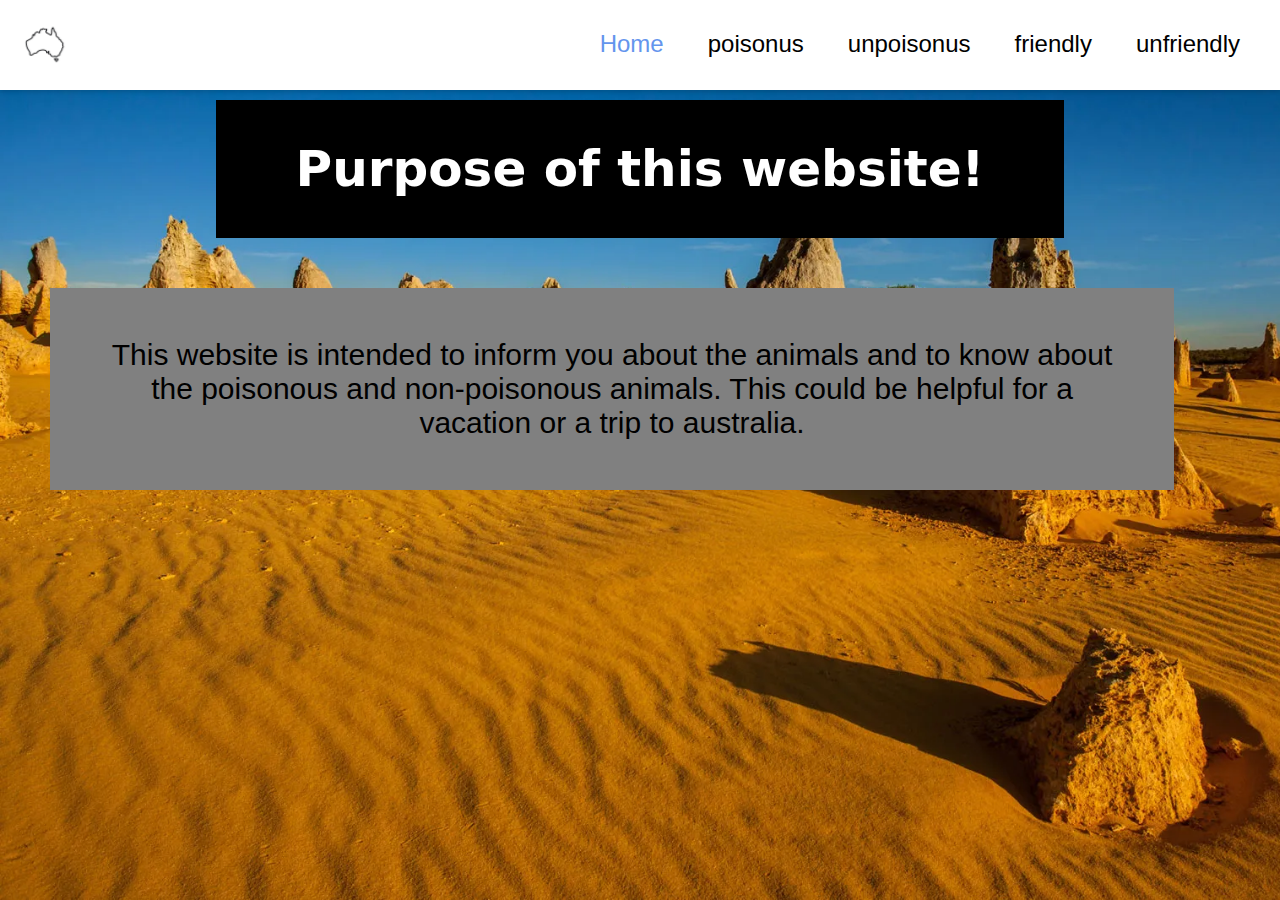
<file: index.html>
<!DOCTYPE html>
<html>
<head>
  <meta charset="UTF-8">
  <meta http-equiv="X-UA-Compatible" content="IE=edge">
  <meta name="viewport" content="width=device-width, initial-scale=1.0">
  <title>AustraliasAnimals</title>
  <link rel="stylesheet" href="style.css">
</head>
<body>
  <nav class="navLinks">
    <a href="./index.html"> <img src="./images/logo.jpg"alt="Icon"></a>
    <ul>
      <li><a class="active" href="./freindly.html">Home</a></li>
      <li><a href="./poisonus.html">poisonus</a></li>
      <li><a href="./unpoisonus.html">unpoisonus</a></li>
      <li><a href="./freindly.html">friendly</a></li>
      <li><a href="./unfriendly.html">unfriendly</a></li>
    </ul>
  </nav>
</body>


<h3>Purpose of this website!</h3>
<p class="homepage">This website is intended to inform you about the animals and to know about the poisonous and non-poisonous
   animals. This could be helpful for a vacation or a trip to australia.</p>
</html>
</file>
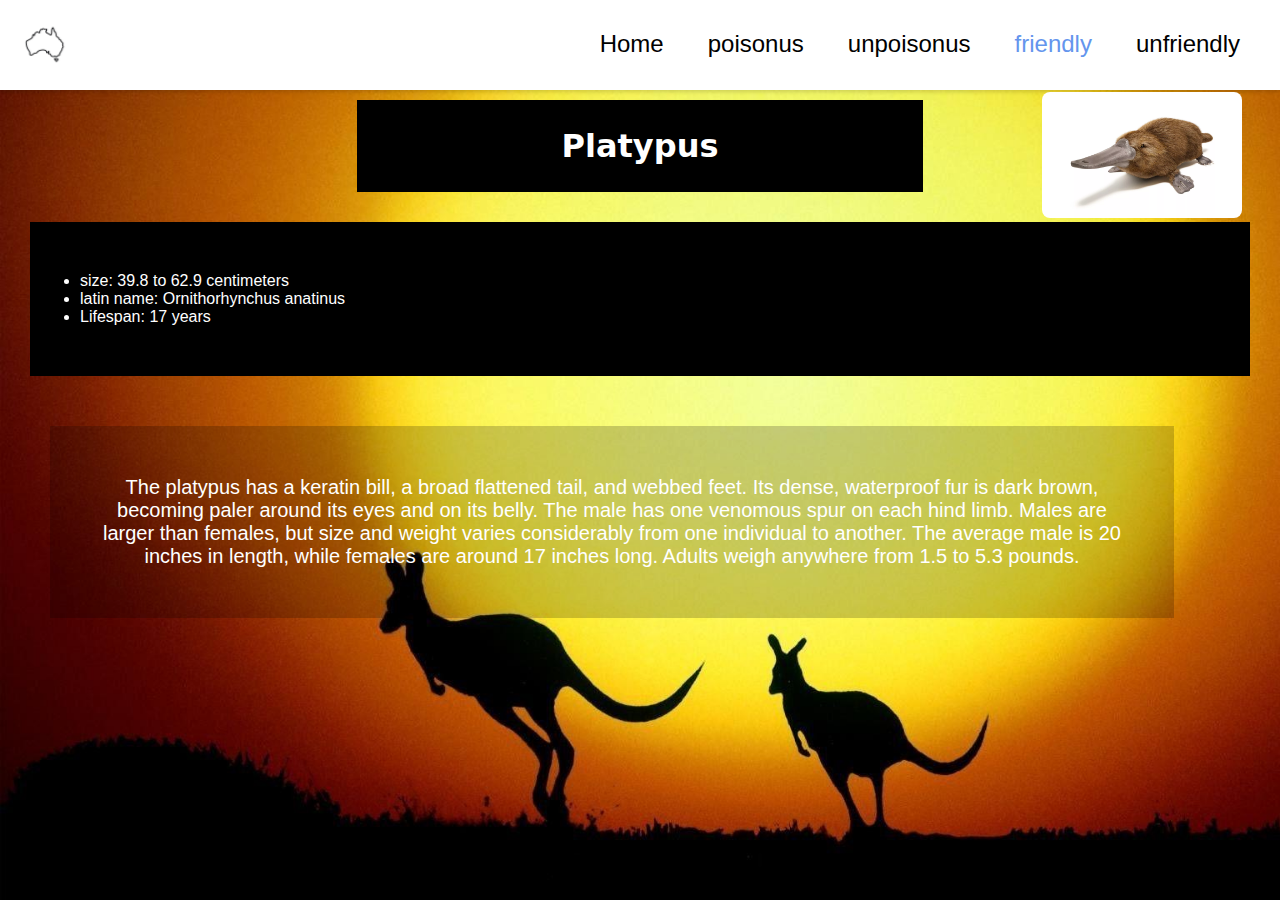
<file: freindly.html>
<!DOCTYPE html>
<html>
<head>
  <meta charset="UTF-8">
  <meta http-equiv="X-UA-Compatible" content="IE=edge">
  <meta name="viewport" content="width=device-width, initial-scale=1.0">
  <title>Document</title>
  <link rel="stylesheet" href="style.css">
</head>
<body class="friendly">
  <nav class="navLinks">
    <a href="index.html"> <img src="./images/logo.jpg"alt="Icon"></a>
    <ul>
      <li><a href="index.html">Home</a></li>
      <li><a href="poisonus.html">poisonus</a></li>
      <li><a href="unpoisonus.html">unpoisonus</a></li>
      <li><a class="active" href="freindly.html">friendly</a></li>
      <li><a href="unfriendly.html">unfriendly</a></li>
    </ul>
  </nav>
</body>

<h1 class="Easternbrownsnakeheading"> Platypus </h1>
<ul class="Easternbrownsnake"> 
  <li> size: 39.8 to 62.9 centimeters</li>
  <li> latin name: Ornithorhynchus anatinus</li>
  <li> Lifespan: 17 years</li>
</ul>

<p class="Easternbrownsnaketext">The platypus has a keratin bill, 
  a broad flattened tail, and webbed feet. Its dense, 
  waterproof fur is dark brown, becoming paler around 
  its eyes and on its belly. The male has one venomous 
  spur on each hind limb.
  Males are larger than females,
   but size and weight varies considerably from one
    individual to another. The average male is 20 inches in length, while females are around 17 inches long. Adults weigh anywhere 
  from 1.5 to 5.3 pounds.</p>
  <img class="easternbrowsnakeimg" src="./images/GettyImages-635477020-14202280a8714a179f5850decf0d254e.webp" width="200" height="14%">
</file>
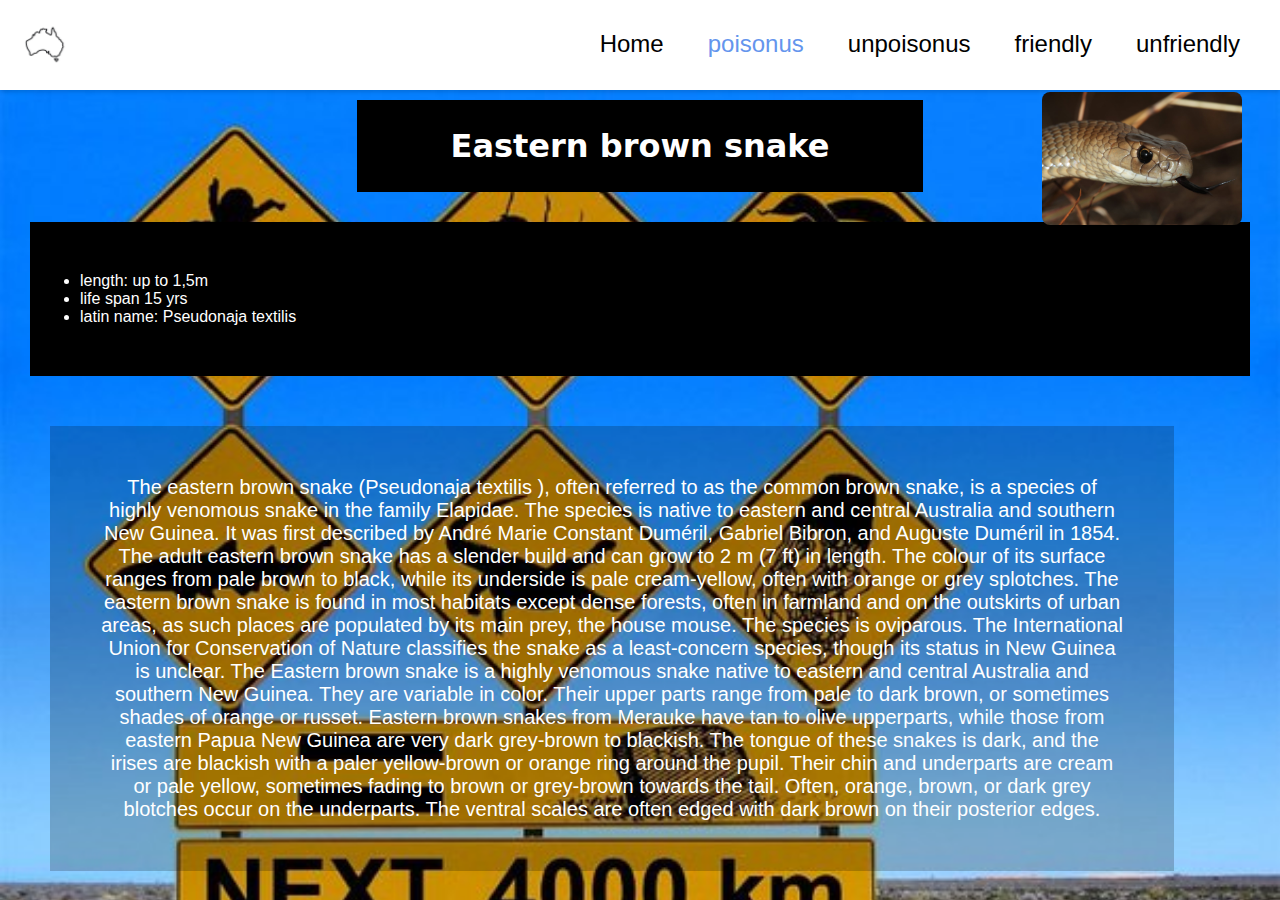
<file: poisonus.html>
<!DOCTYPE html>
<html>
<head>
  <meta charset="UTF-8">
  <meta http-equiv="X-UA-Compatible" content="IE=edge">
  <meta name="viewport" content="width=device-width, initial-scale=1.0">
  <title>Document</title>
  <link rel="stylesheet" href="style.css">
</head>
<body class="poisonus">
  <nav class="navLinks">
    <a href="index.html"> <img src="./images/logo.jpg"alt="Icon"></a>
    <ul>
      <li><a href="index.html">Home</a></li>
      <li><a class="active" href="poisonus.html">poisonus</a></li>
      <li><a href="unpoisonus.html">unpoisonus</a></li>
      <li><a href="freindly.html">friendly</a></li>
      <li><a href="unfriendly.html">unfriendly</a></li>
    </ul>
  </nav>
</body>

<h1 class="Easternbrownsnakeheading">Eastern brown snake</h1>
<ul class="Easternbrownsnake"> 
  <li>length: up to 1,5m </li>
  <li>life span 15 yrs</li>
  <li>latin name: Pseudonaja textilis</li>
</ul>
  <p class="Easternbrownsnaketext"> The eastern brown snake (Pseudonaja textilis ), often referred to as the common brown snake, is a species of highly venomous snake in the 
  family Elapidae. The species is native to eastern and central Australia and southern New Guinea. It was first described by 
  André Marie Constant Duméril, Gabriel Bibron, and Auguste Duméril in 1854. The adult eastern brown snake has a slender build 
  and can grow to 2 m (7 ft) in length. The colour of its surface ranges from pale brown to black, while its underside is pale 
  cream-yellow, often with orange or grey splotches. The eastern brown snake is found in most habitats except dense forests, 
  often in farmland and on the outskirts of urban areas, as such places are populated by its main prey, the house mouse. The species is oviparous. 
  The International Union for Conservation of Nature classifies the snake as a least-concern species, though its status in New Guinea is unclear.
  The Eastern brown 
  snake is a highly venomous snake native to eastern and central Australia and southern New Guinea. They are variable in color. 
  Their upper parts range from pale to dark brown, or sometimes shades of orange or russet. Eastern brown snakes from Merauke have tan 
  to olive upperparts, while those from eastern Papua New Guinea are very dark grey-brown to blackish. The tongue of these snakes is dark, 
  and the irises are blackish with a paler yellow-brown or orange ring around the pupil. Their chin and underparts are cream or pale yellow, 
  sometimes fading to brown or grey-brown towards the tail. 
  Often, orange, brown, or dark grey blotches occur on the underparts. The ventral scales are often edged with dark brown on their posterior edges.
</p>
<img class="easternbrowsnakeimg"src="./images/Some_image.width-1200.d05e59f.jpg" alt="bild der schlange" width="200">
</file>
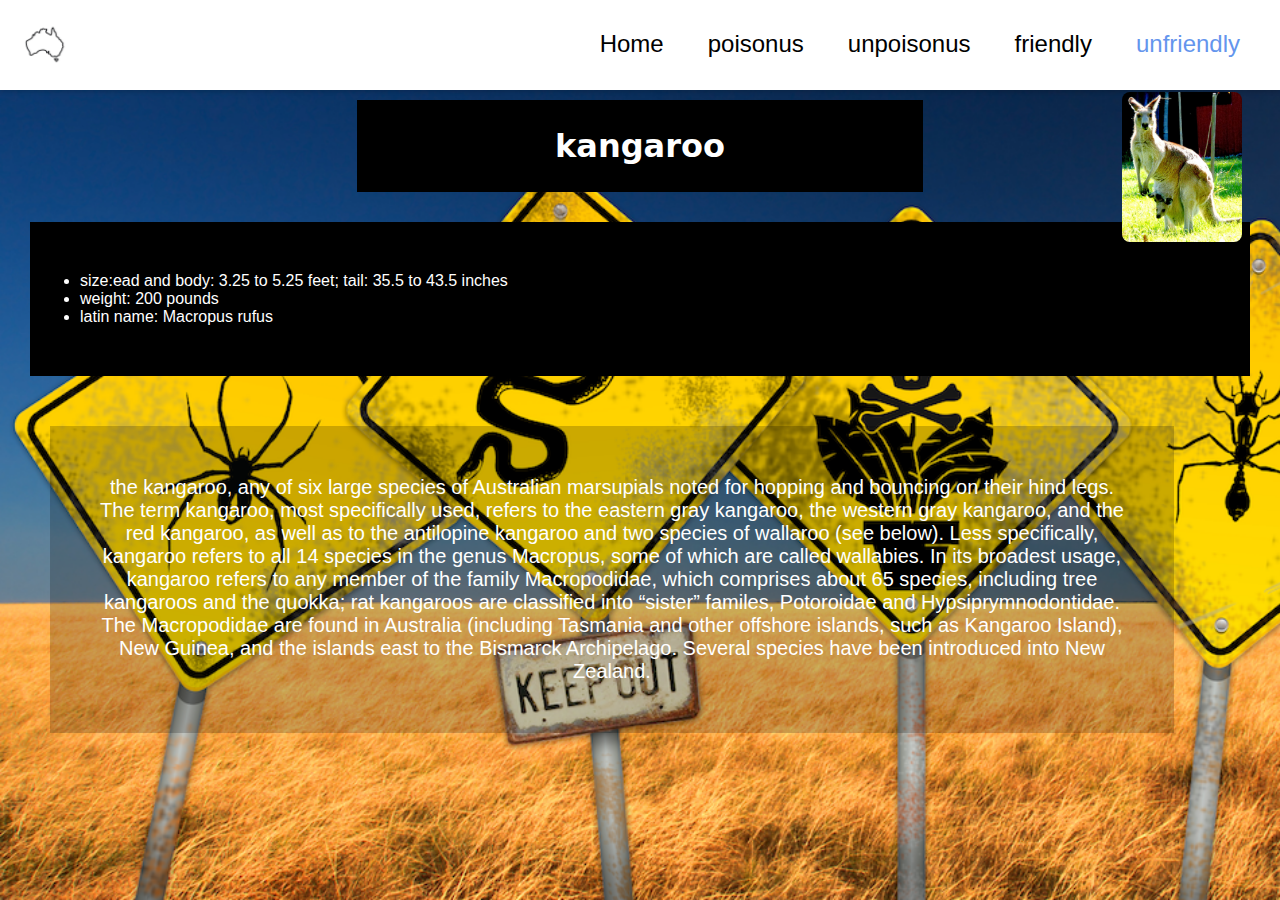
<file: unfriendly.html>
<!DOCTYPE html>
<html>
<head>
  <meta charset="UTF-8">
  <meta http-equiv="X-UA-Compatible" content="IE=edge">
  <meta name="viewport" content="width=device-width, initial-scale=1.0">
  <title>Document</title>
  <link rel="stylesheet" href="style.css">
</head>
<body class="unfriendly">
  <nav class="navLinks">
    <a href="index.html"> <img src="./images/logo.jpg"alt="Icon"></a>
    <ul>
      <li><a href="index.html">Home</a></li>
      <li><a href="poisonus.html">poisonus</a></li>
      <li><a href="unpoisonus.html">unpoisonus</a></li>
      <li><a href="freindly.html">friendly</a></li>
      <li><a class="active" href="unfriendly.html">unfriendly</a></li>
    </ul>
  </nav>
</body>
<h1 class="Easternbrownsnakeheading"> kangaroo</h1>
<ul class="Easternbrownsnake"> 
  <li> size:ead and body: 3.25 to 5.25 feet; tail: 35.5 to 43.5 inches</li>
  <li> weight: 200 pounds</li>
  <li> latin name: Macropus rufus</li>
</ul>

<p class="Easternbrownsnaketext"> the kangaroo, any of six 
  large species of Australian marsupials noted for 
  hopping and bouncing on their hind legs. The term 
  kangaroo, most specifically used, refers to the eastern 
  gray kangaroo, the western gray kangaroo, and the red 
  kangaroo, as well as to the antilopine kangaroo and two 
  species of wallaroo (see below). Less specifically, 
  kangaroo refers to all 14 species in the genus Macropus, 
  some of which are called wallabies. In its broadest usage,
   kangaroo refers to any member of the family Macropodidae,
    which comprises about 65 species, including tree 
    kangaroos and the quokka; rat kangaroos are classified 
    into “sister” familes, Potoroidae and 
    Hypsiprymnodontidae. The Macropodidae are found 
    in Australia (including Tasmania and other offshore 
    islands, such as Kangaroo Island), New Guinea, and 
    the islands east to the Bismarck Archipelago. 
  Several species have been introduced into New Zealand.</p>

  <img class="easternbrowsnakeimg" src="./images/australian-kangaroo.jpg" width="120" height="150">
</file>
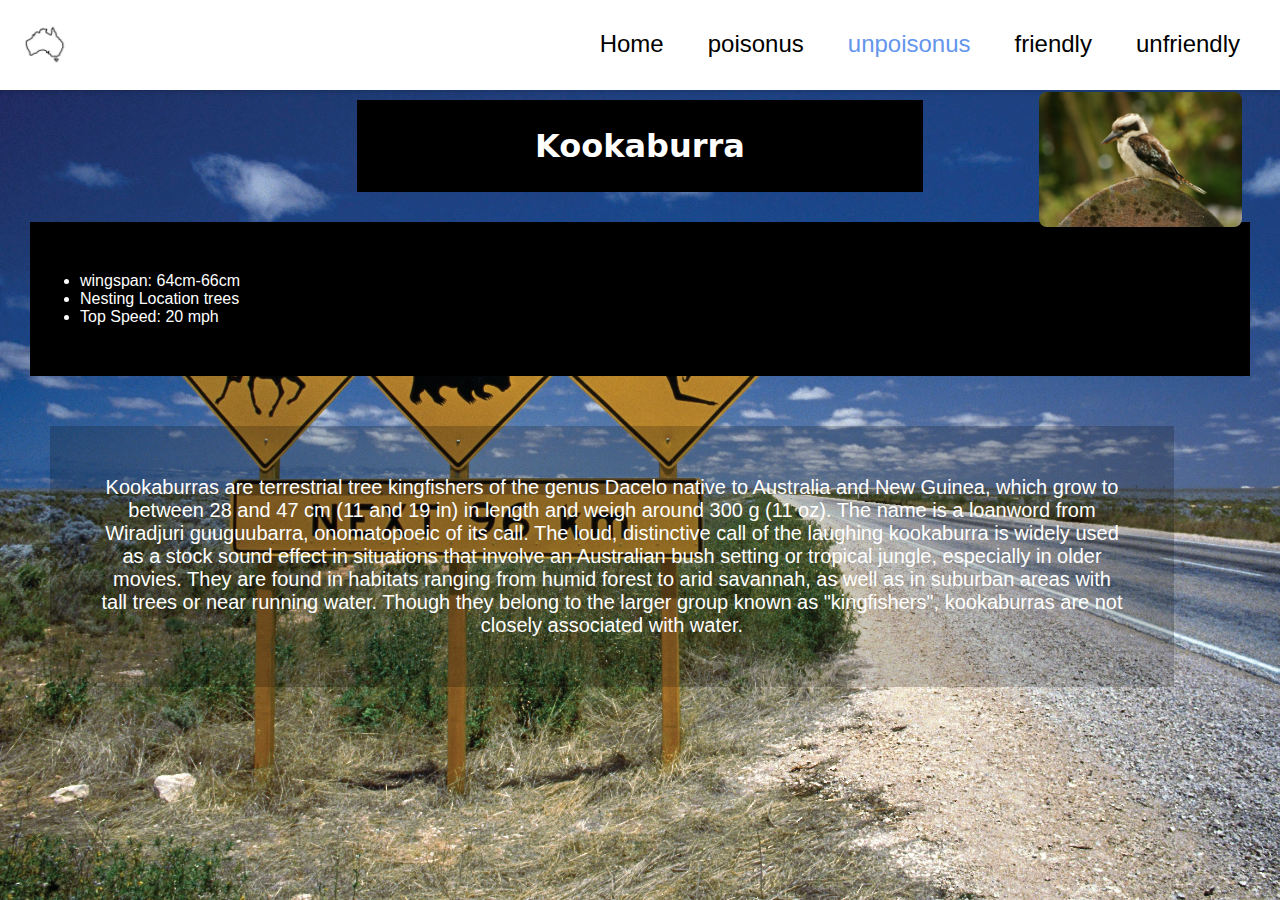
<file: unpoisonus.html>
<!DOCTYPE html>
<html>
<head>
  <meta charset="UTF-8">
  <meta http-equiv="X-UA-Compatible" content="IE=edge">
  <meta name="viewport" content="width=device-width, initial-scale=1.0">
  <title>Document</title>
  <link rel="stylesheet" href="style.css">
</head>
<body class="unpoisonus">
  <nav class="navLinks">
    <a href="index.html"> <img src="./images/logo.jpg"alt="Icon"></a>
    <ul>
      <li><a href="index.html">Home</a></li>
      <li><a href="poisonus.html">poisonus</a></li>
      <li><a class="active" href="unpoisonus.html">unpoisonus</a></li>
      <li><a href="freindly.html">friendly</a></li>
      <li><a href="unfriendly.html">unfriendly</a></li>
    </ul>
  </nav>
</body>
<h1 class="Easternbrownsnakeheading"> Kookaburra </h1>
<ul class="Easternbrownsnake"> 
  <li> wingspan: 64cm-66cm</li>
  <li> Nesting Location trees</li>
  <li> Top Speed: 20 mph</li>
</ul>
<p class="Easternbrownsnaketext"> Kookaburras are 
  terrestrial tree kingfishers of the genus Dacelo native to
   Australia and New Guinea, which grow to between 28 and 47 cm 
   (11 and 19 in) in length and weigh around 300 g (11 oz). 
   The name is a loanword from Wiradjuri guuguubarra, 
   onomatopoeic of its call. The loud, distinctive call of 
   the laughing kookaburra is widely used as a stock sound 
   effect in situations that involve an Australian bush setting 
   or tropical jungle, especially in older movies.
  They are found in habitats ranging from humid forest to 
  arid savannah, as well as in suburban areas with tall trees
   or near running water. Though they belong to the larger group
    known as "kingfishers", kookaburras are not closely 
    associated with water.</p>


    <img class="easternbrowsnakeimg" src="./images/thumb-1920-1050481.jpg	" width="" height="15%">
</file>
<file: style.css>
*{
  margin: 0;
  padding: 0;

}
html{
  height: 100%;
}
body{
  height: 100%;
  background-image: url("images/Pinnacles-Nambung-National-Park-Western-Australia.webp");
  background-repeat: no-repeat;
  background-size: cover;
  background-attachment: fixed;
}
nav{
  height: 90px;
  width: 100%;
  background-color: white;

  box-shadow: 0px 2px 4px rgba(0,0,0,0.144);

}

nav ul{
  float: right;
}
nav li{
  display: inline-block;
  margin-top: 30px;
  margin-right: 40px;
  border: 10px yellowgreen;

}
nav li a {
  font-family: Arial, Helvetica, sans-serif;
  font-size: 24px;
  color:black;
  text-decoration: none;
  display: flex;
  flex-direction: row;
  justify-content: space-between;
  align-items: flex-start;

  

}
nav ul li .active {
  color:cornflowerblue
}
nav img {
  height: 50px;
  position: left;
  top: 50%;
  margin: 20px;

}
.homepage {
  text-align: center;
  font-family: Arial, Helvetica, sans-serif;
  font-size: 30px;
  background-color: grey;
  border: 15px yellowgreen;
  width: 80%;
  padding: 50px;
  margin: 50px;
}

h3{
  text-align: center;
  font-size: 50px;
  color: white;
  font-family: system-ui, -apple-system, BlinkMacSystemFont, 'Segoe UI', Roboto, Oxygen, Ubuntu, Cantarell, 'Open Sans', 'Helvetica Neue', sans-serif;
  background-color: black;
  width: 60%;
  padding: 40px;
  margin: auto;
  margin-top: 10px;
  
}
.unfriendly{
  background-image: url(./images/Unfriendly\ .png);
  background-size: cover;
}
.friendly{
  background-image: url(./images/Friendly.jpeg);
  background-size: cover;
}
.poisonus{
  background-image: url(./images/poisunos.jpg);
  background-size: cover;
}
.unpoisonus{
  background-image: url(./images/unpoisunsu.webp);
  background-size: cover;
}

.Easternbrownsnakeheading{
  font size: 125%;
  text-align: center;
  font-family:system-ui, -apple-system, BlinkMacSystemFont, 'Segoe UI', Roboto, Oxygen, Ubuntu, Cantarell, 'Open Sans', 'Helvetica Neue', sans-serif;
  background-color: black;
  width: 40%;
  padding: 27px;
  margin: auto;
  margin-top: 10px;
  color: white;
}
.Easternbrownsnaketext{
  text-align: center;
  font-family: Arial, Helvetica, sans-serif;
  font-size: 20px;
  background-color: rgba(0, 0, 0, .2);
  width: 80%;
  padding: 50px;
  margin: 50px;
  color: white;
}
.Easternbrownsnake{
  background-color: black;
  color: white;
  padding: 50px;
  margin: 30px;
  font-family: Arial, Helvetica, sans-serif;
}
.easternbrowsnakeimg{
  right: 3%;
  top: 92px;
  position: absolute;
  border-radius: 8px;
}
</file>
